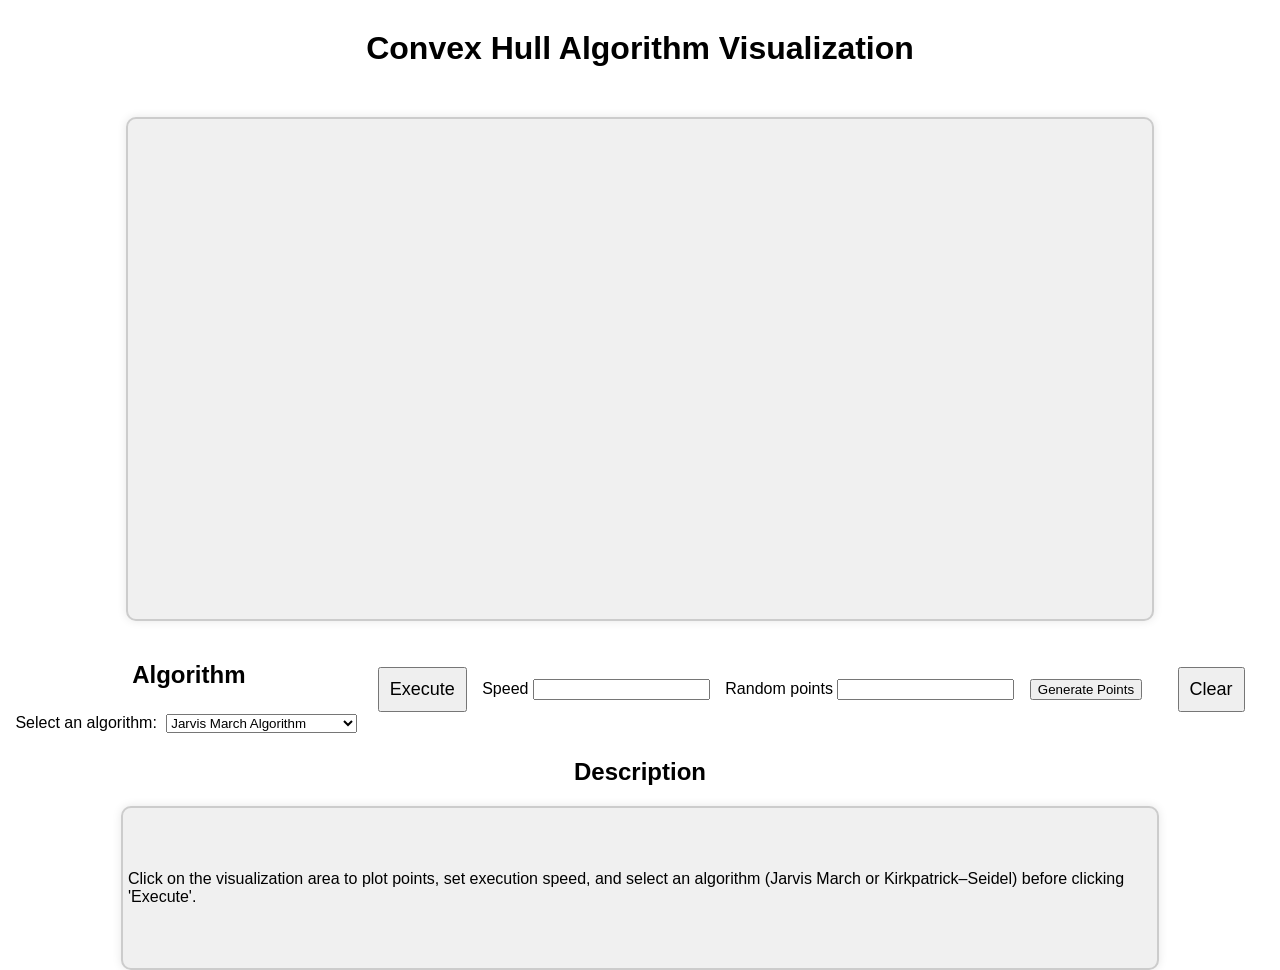
<file: index.html>
<!DOCTYPE html>
<html lang="en">
<head>
  <meta charset="UTF-8">
  <meta name="viewport" content="width=device-width, initial-scale=1.0">
  <title>Convex Hull Algorithm Visualization</title>
  <link rel="stylesheet" href="styles.css">
</head>
<body>
  <h1 id="heading">Convex Hull Algorithm Visualization</h1>
  <div class="contain">
  <div id="visualization-container">
    <svg id="svg-container">
      <!-- Lines will be drawn here -->
    </svg>
  </div>
  </div>
  <div class="ct">
  <div class="contain">
  <div id="algorithm-info">
    <h2>Algorithm</h2>
  </div>
  
  <div id="dropdown-menu">
    <label for="algorithm-select">Select an algorithm:</label>
    <select id="algorithm-select">
      <option value="option1">Jarvis March Algorithm</option>
      <option value="option2">Kirk Patrick Seidel Algorithm</option>
    </select>
  </div></div>
  <button id="execute-button">Execute</button>
  <div>Speed <input id="speed"></input></div>
  <div>Random points <input id="rand"></input></div>
  <button id="generate">Generate Points</button>
  <button id="clear-button">Clear</button>
</div>
<div class="desc">
    <h2>Description</h2>
    <div id="desc-container">
        
    </div>
</div>
</body>
<script src="script.js"></script>
</html>
</file>
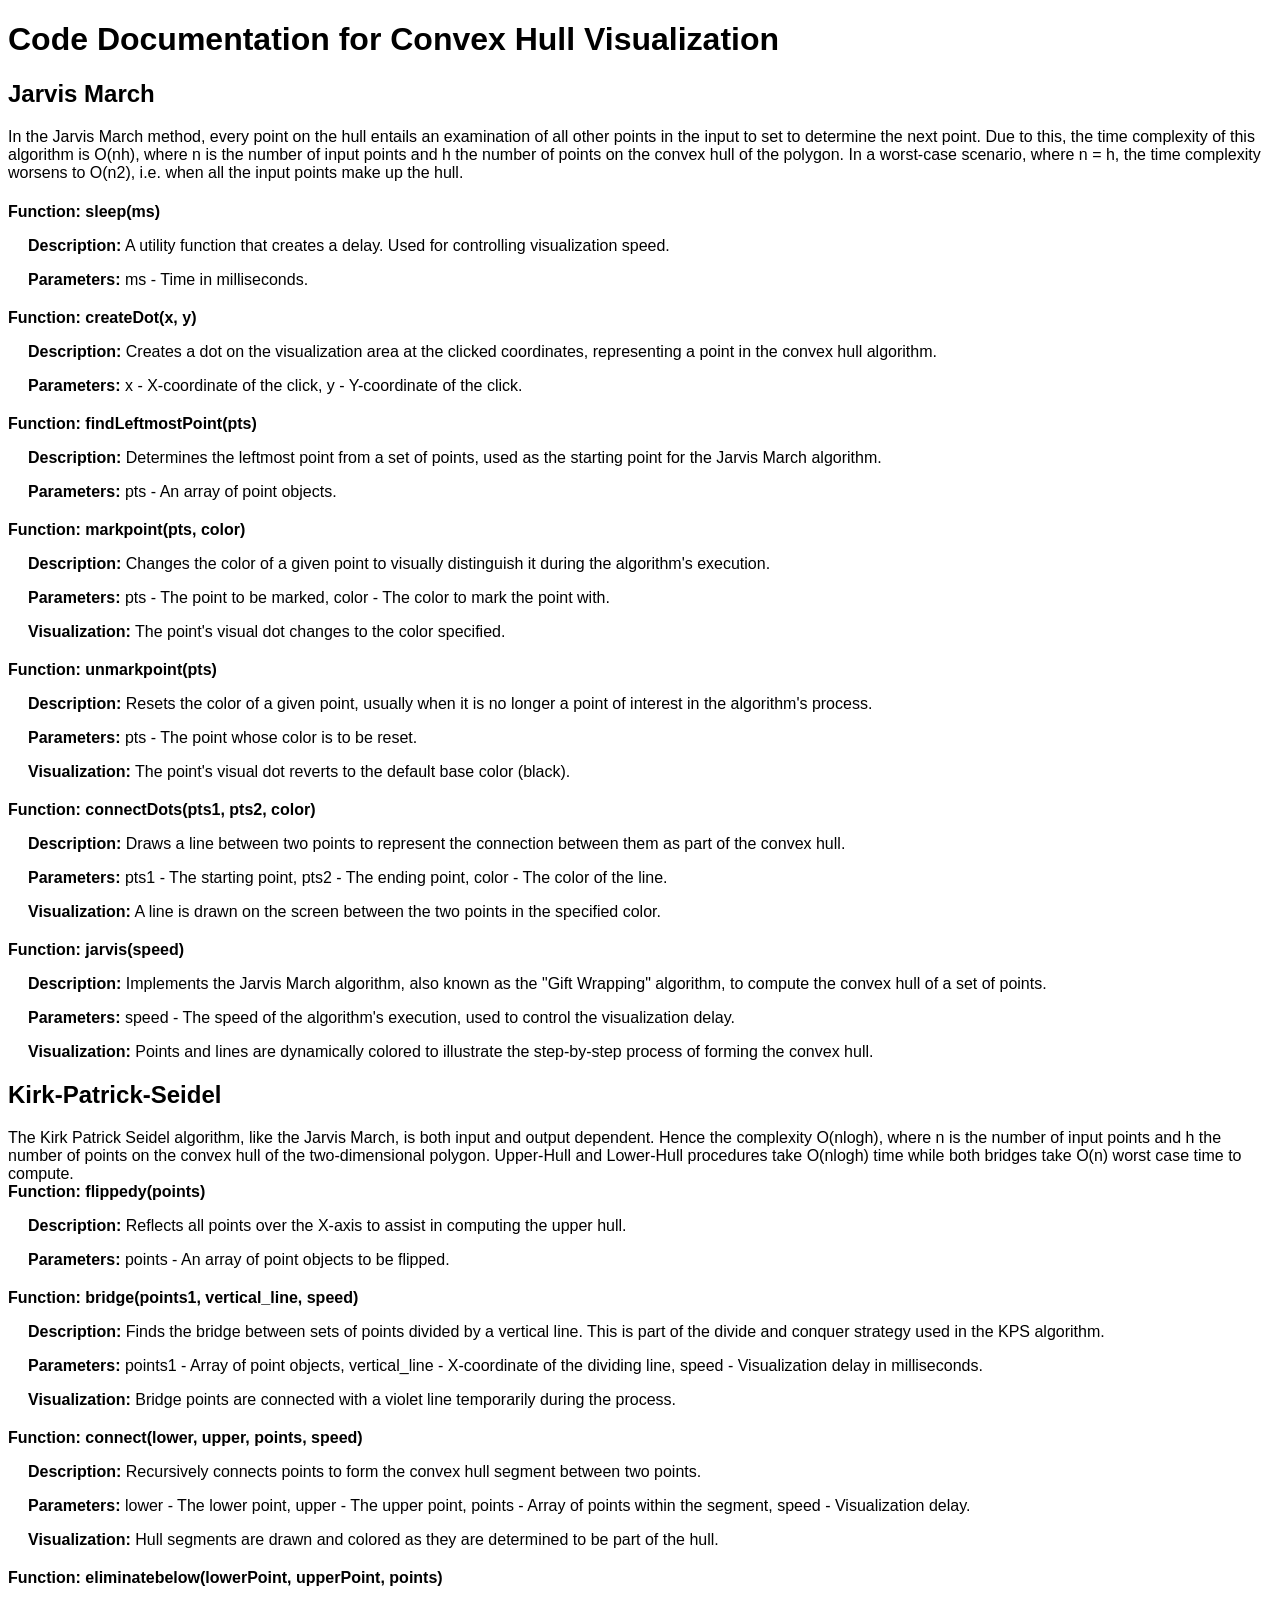
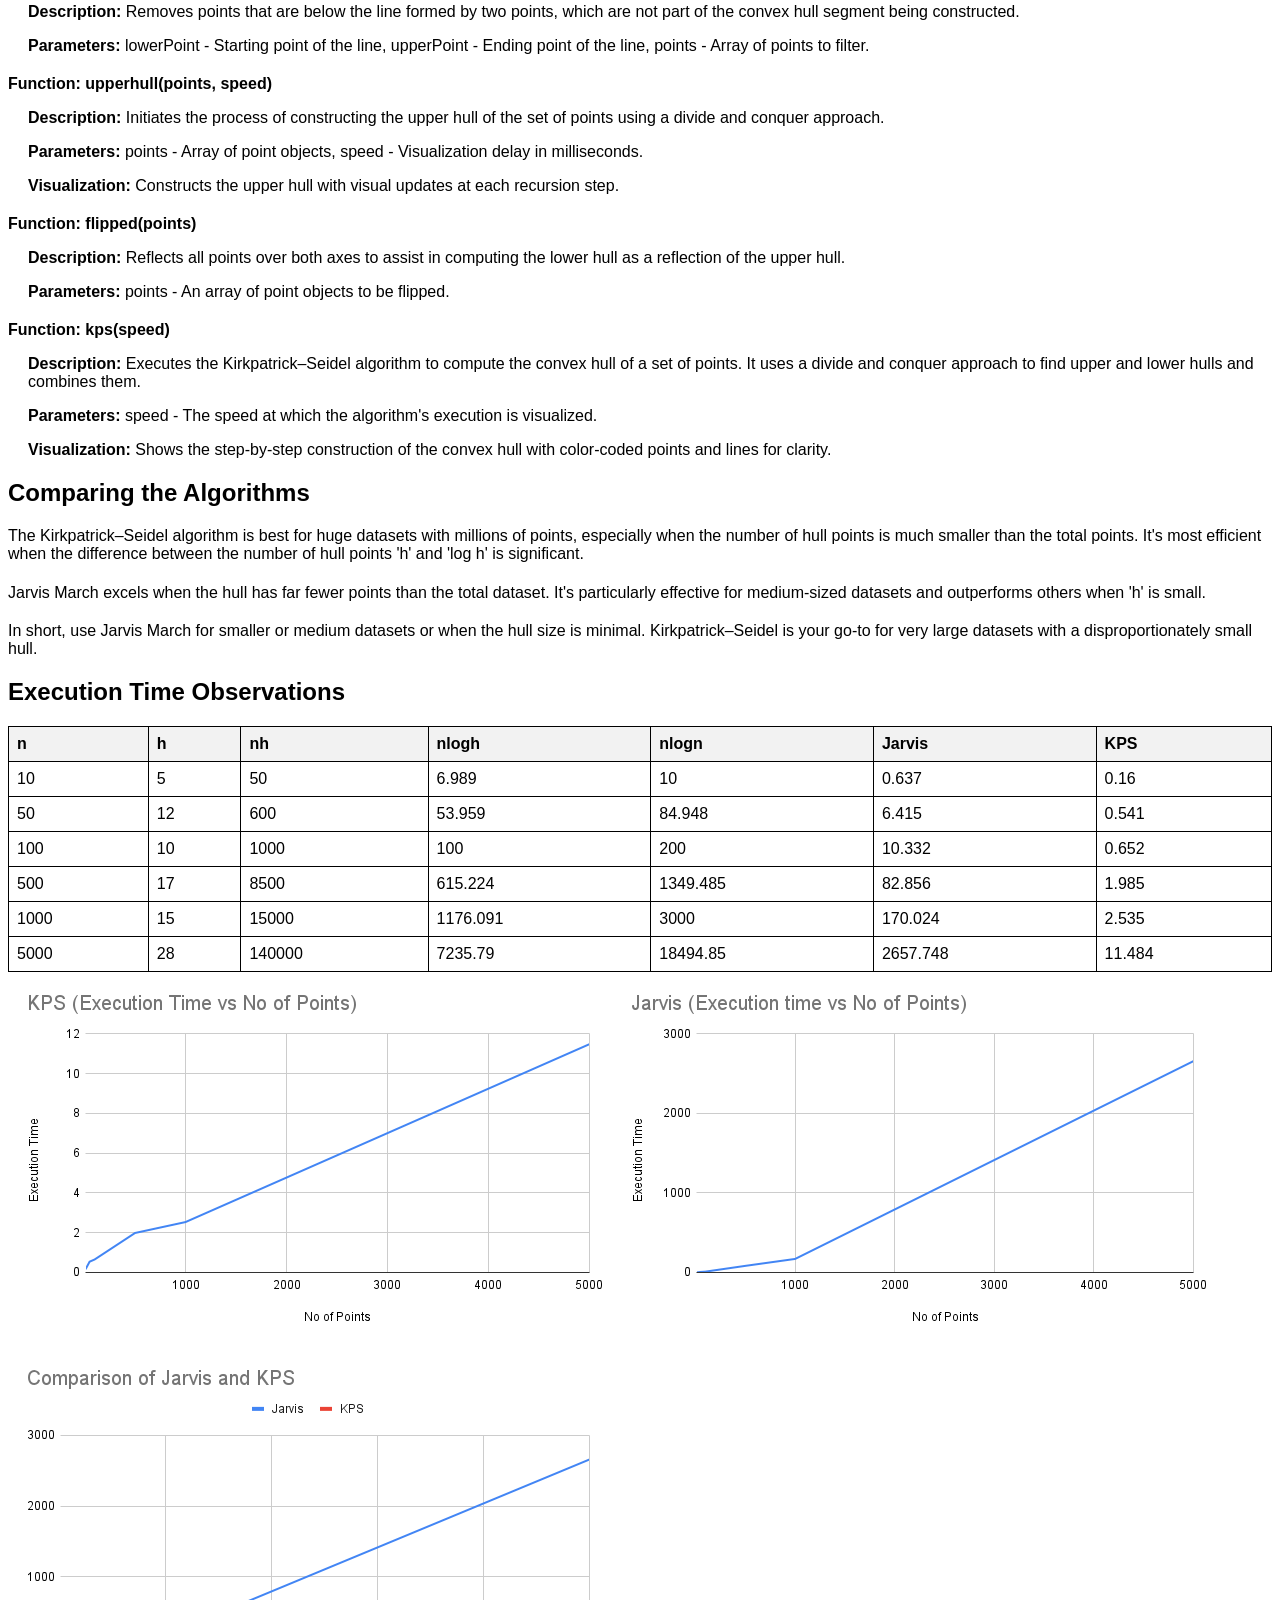
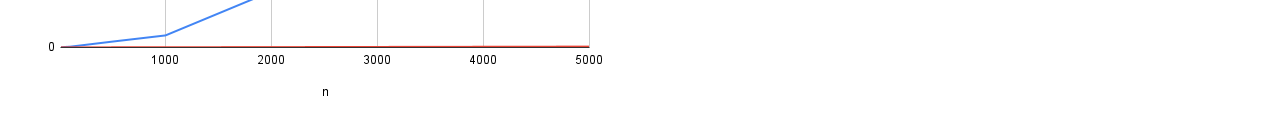
<file: documentation.html>
<!DOCTYPE html>
<html lang="en">
<head>
    <meta charset="UTF-8">
    <meta name="viewport" content="width=device-width, initial-scale=1.0">
    <title>Code Documentation - Convex Hull Visualization</title>
    <style>
        body { font-family: Arial, sans-serif; }
        .function { margin-bottom: 20px; }  
        .function-title { font-weight: bold; }
        .description { margin-left: 20px; }
        table {
            width: 100%;
            border-collapse: collapse;
            text-align: left;
        }
        table, th, td {
            border: 1px solid black;
        }
        th, td {
            padding: 8px;
        }
        th {
            background-color: #f2f2f2;
        }
    </style>
</head>
<body>
    <h1>Code Documentation for Convex Hull Visualization</h1>
<h2> Jarvis March</h2>
In the Jarvis March method, every point on the hull entails an examination of all other points in the input to set to determine the next point. Due to this, the time complexity of this algorithm is O(nh), where n is the number of input points and h the number of points on the convex hull of the polygon. In a worst-case scenario, where n = h, the time complexity worsens to O(n2), i.e. when all the input points make up the hull.
<h1></h1>
    <!-- Function: sleep -->
    <div class="function">
        <div class="function-title">Function: sleep(ms)</div>
        <div class="description">
            <p><strong>Description:</strong> A utility function that creates a delay. Used for controlling visualization speed.</p>
            <p><strong>Parameters:</strong> ms - Time in milliseconds.</p>
        </div>
    </div>

    <!-- Function: createDot -->
    <div class="function">
        <div class="function-title">Function: createDot(x, y)</div>
        <div class="description">
            <p><strong>Description:</strong> Creates a dot on the visualization area at the clicked coordinates, representing a point in the convex hull algorithm.</p>
            <p><strong>Parameters:</strong> x - X-coordinate of the click, y - Y-coordinate of the click.</p>
        </div>
    </div>

    <!-- Function: findLeftmostPoint -->
    <div class="function">
        <div class="function-title">Function: findLeftmostPoint(pts)</div>
        <div class="description">
            <p><strong>Description:</strong> Determines the leftmost point from a set of points, used as the starting point for the Jarvis March algorithm.</p>
            <p><strong>Parameters:</strong> pts - An array of point objects.</p>
        </div>
    </div>
<!-- Function: markpoint -->
<div class="function">
    <div class="function-title">Function: markpoint(pts, color)</div>
    <div class="description">
        <p><strong>Description:</strong> Changes the color of a given point to visually distinguish it during the algorithm's execution.</p>
        <p><strong>Parameters:</strong> pts - The point to be marked, color - The color to mark the point with.</p>
        <p><strong>Visualization:</strong> The point's visual dot changes to the color specified.</p>
    </div>
</div>

<!-- Function: unmarkpoint -->
<div class="function">
    <div class="function-title">Function: unmarkpoint(pts)</div>
    <div class="description">
        <p><strong>Description:</strong> Resets the color of a given point, usually when it is no longer a point of interest in the algorithm's process.</p>
        <p><strong>Parameters:</strong> pts - The point whose color is to be reset.</p>
        <p><strong>Visualization:</strong> The point's visual dot reverts to the default base color (black).</p>
    </div>
</div>

<!-- Function: connectDots -->
<div class="function">
    <div class="function-title">Function: connectDots(pts1, pts2, color)</div>
    <div class="description">
        <p><strong>Description:</strong> Draws a line between two points to represent the connection between them as part of the convex hull.</p>
        <p><strong>Parameters:</strong> pts1 - The starting point, pts2 - The ending point, color - The color of the line.</p>
        <p><strong>Visualization:</strong> A line is drawn on the screen between the two points in the specified color.</p>
    </div>
</div>

<!-- Function: jarvis -->
<div class="function">
    <div class="function-title">Function: jarvis(speed)</div>
    <div class="description">
        <p><strong>Description:</strong> Implements the Jarvis March algorithm, also known as the "Gift Wrapping" algorithm, to compute the convex hull of a set of points.</p>
        <p><strong>Parameters:</strong> speed - The speed of the algorithm's execution, used to control the visualization delay.</p>
        <p><strong>Visualization:</strong> Points and lines are dynamically colored to illustrate the step-by-step process of forming the convex hull.</p>
    </div>
</div>

   
<h2> Kirk-Patrick-Seidel</h2>

The Kirk Patrick Seidel algorithm, like the Jarvis March, is both input and output dependent. Hence the complexity O(nlogh), where n is the number of input points and h the number of points on the convex hull of the two-dimensional polygon. Upper-Hull and Lower-Hull procedures take O(nlogh) time while both bridges take O(n) worst case time to compute.

<!-- Function: flippedy -->
<div class="function">
    <div class="function-title">Function: flippedy(points)</div>
    <div class="description">
        <p><strong>Description:</strong> Reflects all points over the X-axis to assist in computing the upper hull.</p>
        <p><strong>Parameters:</strong> points - An array of point objects to be flipped.</p>
    </div>
</div>

<!-- Function: bridge -->
<div class="function">
    <div class="function-title">Function: bridge(points1, vertical_line, speed)</div>
    <div class="description">
        <p><strong>Description:</strong> Finds the bridge between sets of points divided by a vertical line. This is part of the divide and conquer strategy used in the KPS algorithm.</p>
        <p><strong>Parameters:</strong> points1 - Array of point objects, vertical_line - X-coordinate of the dividing line, speed - Visualization delay in milliseconds.</p>
        <p><strong>Visualization:</strong> Bridge points are connected with a violet line temporarily during the process.</p>
    </div>
</div>

<!-- Function: connect -->
<div class="function">
    <div class="function-title">Function: connect(lower, upper, points, speed)</div>
    <div class="description">
        <p><strong>Description:</strong> Recursively connects points to form the convex hull segment between two points.</p>
        <p><strong>Parameters:</strong> lower - The lower point, upper - The upper point, points - Array of points within the segment, speed - Visualization delay.</p>
        <p><strong>Visualization:</strong> Hull segments are drawn and colored as they are determined to be part of the hull.</p>
    </div>
</div>

<!-- Function: eliminatebelow -->
<div class="function">
    <div class="function-title">Function: eliminatebelow(lowerPoint, upperPoint, points)</div>
    <div class="description">
        <p><strong>Description:</strong> Removes points that are below the line formed by two points, which are not part of the convex hull segment being constructed.</p>
        <p><strong>Parameters:</strong> lowerPoint - Starting point of the line, upperPoint - Ending point of the line, points - Array of points to filter.</p>
    </div>
</div>

<!-- Function: upperhull -->
<div class="function">
    <div class="function-title">Function: upperhull(points, speed)</div>
    <div class="description">
        <p><strong>Description:</strong> Initiates the process of constructing the upper hull of the set of points using a divide and conquer approach.</p>
        <p><strong>Parameters:</strong> points - Array of point objects, speed - Visualization delay in milliseconds.</p>
        <p><strong>Visualization:</strong> Constructs the upper hull with visual updates at each recursion step.</p>
    </div>
</div>

<!-- Function: flipped -->
<div class="function">
    <div class="function-title">Function: flipped(points)</div>
    <div class="description">
        <p><strong>Description:</strong> Reflects all points over both axes to assist in computing the lower hull as a reflection of the upper hull.</p>
        <p><strong>Parameters:</strong> points - An array of point objects to be flipped.</p>
    </div>
</div>

<!-- Function: kps -->
<div class="function">
    <div class="function-title">Function: kps(speed)</div>
    <div class="description">
        <p><strong>Description:</strong> Executes the Kirkpatrick–Seidel algorithm to compute the convex hull of a set of points. It uses a divide and conquer approach to find upper and lower hulls and combines them.</p>
        <p><strong>Parameters:</strong> speed - The speed at which the algorithm's execution is visualized.</p>
        <p><strong>Visualization:</strong> Shows the step-by-step construction of the convex hull with color-coded points and lines for clarity.</p>
    </div>
</div>


   
<h2> Comparing the Algorithms</h2>

The Kirkpatrick–Seidel algorithm is best for huge datasets with millions of points, especially when the number of hull points is much smaller than the total points. It's most efficient when the difference between the number of hull points 'h' and 'log h' is significant.

<h1></h1>
Jarvis March excels when the hull has far fewer points than the total dataset. It's particularly effective for medium-sized datasets and outperforms others when 'h' is small.
<h2></h2>
In short, use Jarvis March for smaller or medium datasets or when the hull size is minimal. Kirkpatrick–Seidel is your go-to for very large datasets with a disproportionately small hull.

<h2>Execution Time Observations</h2>
<table>
        <tr>
            <th>n</th>
            <th>h</th>
            <th>nh</th>
            <th>nlogh</th>
            <th>nlogn</th>
            <th>Jarvis</th>
            <th>KPS</th>
        </tr>
        <tr>
            <td>10</td>
            <td>5</td>
            <td>50</td>
            <td>6.989</td>
            <td>10</td>
            <td>0.637</td>
            <td>0.16</td>
        </tr>
        <tr>
            <td>50</td>
            <td>12</td>
            <td>600</td>
            <td>53.959</td>
            <td>84.948</td>
            <td>6.415</td>
            <td>0.541</td>
        </tr>
        <tr>
            <td>100</td>
            <td>10</td>
            <td>1000</td>
            <td>100</td>
            <td>200</td>
            <td>10.332</td>
            <td>0.652</td>
        </tr>
        <tr>
            <td>500</td>
            <td>17</td>
            <td>8500</td>
            <td>615.224</td>
            <td>1349.485</td>
            <td>82.856</td>
            <td>1.985</td>
        </tr>
        <tr>
            <td>1000</td>
            <td>15</td>
            <td>15000</td>
            <td>1176.091</td>
            <td>3000</td>
            <td>170.024</td>
            <td>2.535</td>
        </tr>
        <tr>
            <td>5000</td>
            <td>28</td>
            <td>140000</td>
            <td>7235.79</td>
            <td>18494.85</td>
            <td>2657.748</td>
            <td>11.484</td>
        </tr>
    </table>
    <img src="KPS (Execution Time vs No of Points).png">
    <img src="Jarvis (Execution time vs No of Points).png">
    <img src="Comparison of Jarvis and KPS.png">

</body>
</html>
</file>
<file: styles.css>
body {
    font-family: Arial, sans-serif;
    margin: 0;
    padding: 0;
  }
.contain{
    display: flex;
    justify-content: center;
    align-items: center;
    flex-direction: column;
  }
  .ct{
    margin:0 auto;
    margin-left: 0px;
    display: flex;
    justify-content: space-evenly;
    align-items: center;
  }
    #visualization-container {
    position: relative;
    width: 80%;
    height: 500px; 
    margin:20px;
    background-color: #f0f0f0;
    display: flex;
    justify-content: center;
    align-items: center;
    border: 2px solid #ccc; /* Border style */
    border-radius: 10px; /* Rounded corners */
    box-shadow: 0 0 10px rgba(0, 0, 0, 0.1); 
  }  
#heading{
    margin:20px;
    padding:10px;
    display: flex;
    justify-content: center;
    align-items: center;
}

#algorithm-select{
    margin:5px;
}
#execute-button{
    padding: 10px;
    font-size: large;
}
#next-button{
    padding: 10px;
    margin:20px;
    font-size: large;
}
.desc{
    display: flex;
    justify-content: center;
    align-items: center; 
    flex-direction: column;
}
#desc-container {
    width: 80%;
    height: 150px; 
    margin:0px;
    padding: 5px;
    background-color: #f0f0f0;
    display: flex;
    justify-content: center;
    align-items: center;
    border: 2px solid #ccc; /* Border style */
    border-radius: 10px; /* Rounded corners */
    box-shadow: 0 0 10px rgba(0, 0, 0, 0.1); 
}
.dot {
    width: 10px;
    height: 10px;
    background-color: black; /* Change color to black */
    border-radius: 50%;
    position: absolute;
  }
#clear-button{
    padding: 10px;
    margin:20px;
    font-size: large;
}
#svg-container{
  width: 100%;
    height: 500px; 
}
</file>
